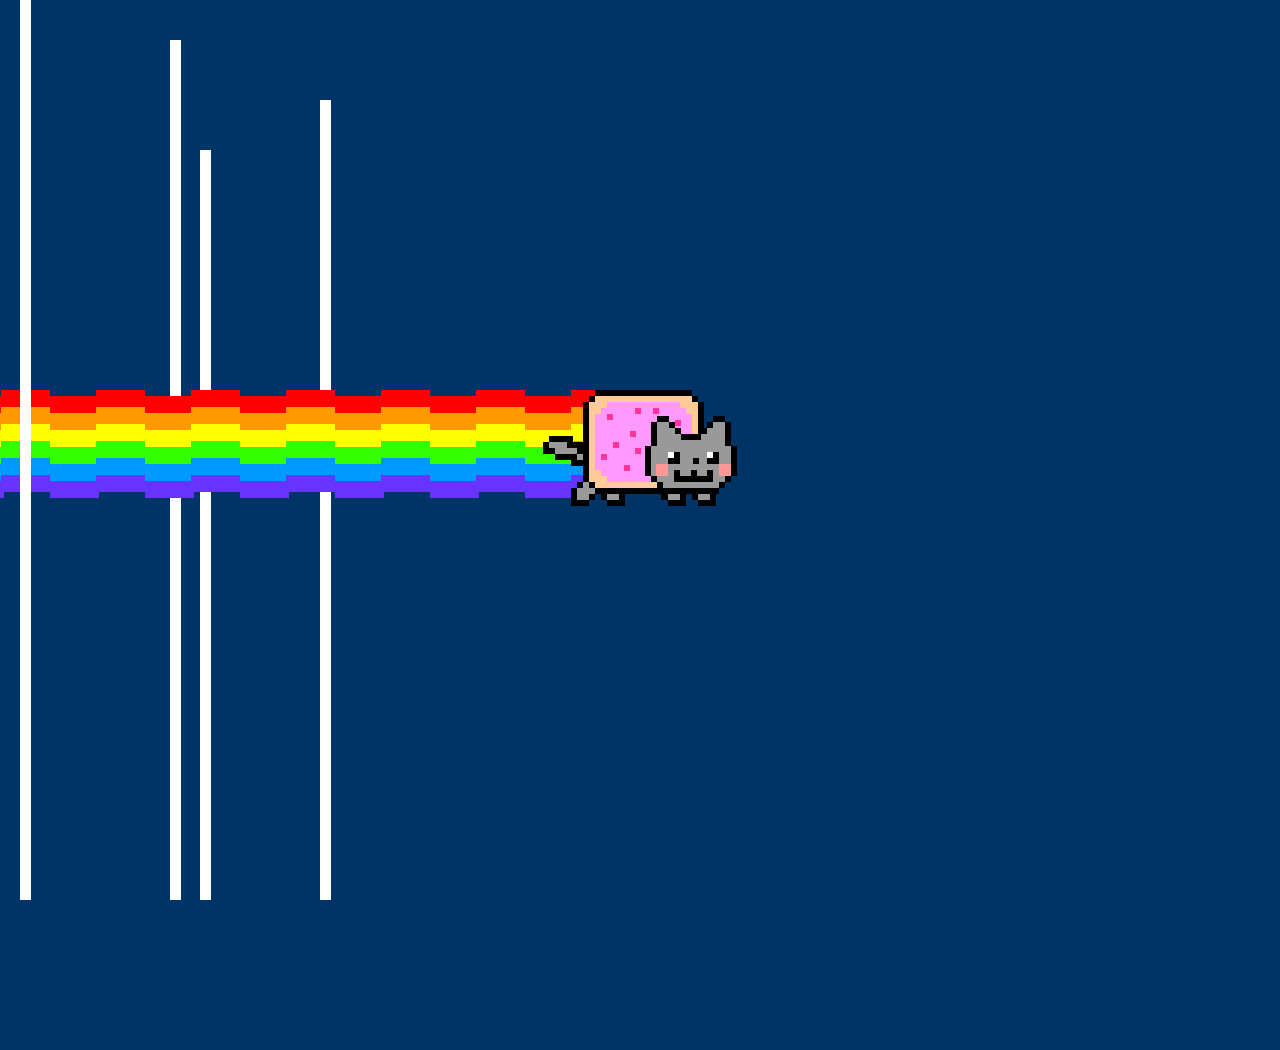
<file: jocs/nyan/index.html>
<!DOCTYPE HTML>
<html lang="en-US">
<head>
	<meta charset="UTF-8">
	<title>NyanCatles</title>

	<link rel="icon" href="favicon.ico" />
	<link rel="stylesheet" href="css/nyan.css"/>
</head>
<body>
	<div class="sparks-combo">
		<div class="spark"></div>
		<div class="spark"></div>
		<div class="spark"></div>
		<div class="spark"></div>
	</div>

	<div id="wave-a" class="hot rainbow"></div>
	<div id="wave-a" class="cold rainbow"></div>

	<div id="wave-b" class="hot rainbow"></div>
	<div id="wave-b" class="cold rainbow"></div>

	<div id="nyan-cat" class="frame1">
		<div id="tail"></div>

		<div id="paws"></div>

		<div id="pop-tarts-body">
			<div id="pop-tarts-body-cream"></div>
		</div>

		<div id="head">
			<div id="face"></div>
		</div>
	</div>

	<audio autoplay="true" loop="true" src="https://www.nyan.cat/music/original.mp3"></audio>

	<script src="js/nyan.js"></script>
</body>
</html>
</file>
<file: jocs/nyan/css/nyan.css>
@font-face {
  font-family: 'octicons';
  src: url('../font/octicons.eot?#iefix') format('embedded-opentype'), url('../font/octicons.woff') format('woff'), url('../font/octicons.ttf') format('truetype'), url('../font/octicons.svg#octicons') format('svg');
  font-weight: normal;
  font-style: normal;
}
html,
body {
  width: 100%;
  height: 100%;
  margin: 0;
  padding: 0;
  background: #036;
  overflow: hidden;
}
body {
  font: 13px/1.4 Helvetica, arial, freesans, clean, sans-serif, "Segoe UI Emoji", "Segoe UI Symbol";
}
.repo {
  position: absolute;
  top: 0;
  right: 0;
  color: black;
  background: white;
  padding: 6px 6px;
  outline: none;
  z-index: 4;
}
.repo i {
  float: left;
  cursor: pointer;
}
.repo span {
  float: left;
  padding-left: 0;
  line-height: 32px;
  overflow: hidden;
  width: 0;
  max-width: 0;
  white-space: nowrap;
  transition: max-width 1s;
}
.repo:hover span {
  padding-left: 6px;
  width: auto;
  max-width: 200px;
}
.octicon {
  font: normal normal 32px octicons;
  line-height: 1;
  display: inline-block;
  text-decoration: none;
  -webkit-font-smoothing: antialiased;
  -moz-osx-font-smoothing: grayscale;
  -webkit-user-select: none;
  -moz-user-select: none;
  -ms-user-select: none;
  user-select: none;
  cursor: default;
}
.octicon-mark-github:before {
  content: '\f00a';
}
/* nyan cat! */
#nyan-cat {
  position: absolute;
  width: 194px;
  height: 122px;
  top: 50%;
  left: 50%;
  margin-top: -60px;
  margin-left: -97px;
  z-index: 2;
}
#nyan-cat.frame1,
#nyan-cat.frame2 {
  margin-top: -54px;
}
/* pop-tarts body */
#pop-tarts-body {
  border: solid black;
  border-width: 6px 0;
  width: 97px;
  height: 92px;
  position: absolute;
  left: 52px;
  top: 0;
}
#pop-tarts-body:after {
  content: '';
  border: solid black;
  border-width: 0 6px;
  width: 109px;
  height: 80px;
  position: absolute;
  top: 6px;
  left: -12px;
}
#pop-tarts-body:before {
  content: '';
  position: absolute;
  left: -6px;
  top: 0;
  width: 109px;
  height: 92px;
  background: linear-gradient(black, black) no-repeat, linear-gradient(black, black) no-repeat, linear-gradient(black, black) no-repeat, linear-gradient(black, black) no-repeat;
  background-color: #fc9;
  background-size: 6px 6px;
  background-position: 0 0, 103px 0, 0 86px, 103px 86px;
}
#pop-tarts-body-cream {
  position: absolute;
  width: 100%;
  height: 80px;
  top: 6px;
  left: 0;
  background: linear-gradient(#f39, #f39) no-repeat, linear-gradient(#f39, #f39) no-repeat, linear-gradient(#f39, #f39) no-repeat, linear-gradient(#f39, #f39) no-repeat, linear-gradient(#f39, #f39) no-repeat, linear-gradient(#f39, #f39) no-repeat, linear-gradient(#f39, #f39) no-repeat, linear-gradient(#f39, #f39) no-repeat, linear-gradient(#f39, #f39) no-repeat, linear-gradient(#f39, #f39) no-repeat;
  background-color: #f9f;
  background-size: 6px 6px;
  background-position: 12px 12px, 40px 6px, 58px 6px, 35px 29px, 80px 18px, 18px 40px, 40px 46px, 6px 52px, 29px 63px;
}
#pop-tarts-body-cream:before {
  content: '';
  position: absolute;
  width: 100%;
  height: 100%;
  left: 0;
  top: 0;
  background: linear-gradient(#fc9, #fc9) no-repeat, linear-gradient(#fc9, #fc9) no-repeat, linear-gradient(#fc9, #fc9) no-repeat, linear-gradient(#fc9, #fc9) no-repeat, linear-gradient(#fc9, #fc9) no-repeat, linear-gradient(#fc9, #fc9) no-repeat, linear-gradient(#fc9, #fc9) no-repeat, linear-gradient(#fc9, #fc9) no-repeat;
  background-size: 12px 6px, 12px 6px, 12px 6px, 12px 6px, 6px 12px, 6px 12px, 6px 12px, 6px 12px;
  background-position: 0 0, 85px 0, 0 74px, 85px 74px, 0 0, 91px 0, 0 68px, 91px 68px;
}
/* pseudo elems */
#head:before,
#head:after,
#tail:before,
#nyan-cat:before,
#paws:before,
#face:before {
  content: '';
  position: absolute;
}
.sparks-combo {
  height: 300px;
  width: 200%;
  position: relative;
  animation: woosh 700ms 0ms linear infinite both;
}
.spark {
  z-index: 1;
  position: absolute;
  width: 100%;
  height: 100%;
  background-color: transparent;
  background: linear-gradient(to right, white 0px, white 6px, transparent 6px, transparent 400px) repeat-x, linear-gradient(to right, white 0px, white 6px, transparent 6px, transparent 400px) repeat-x, linear-gradient(to right, white 0px, white 6px, transparent 6px, transparent 400px) repeat-x, linear-gradient(to right, white 0px, white 6px, transparent 6px, transparent 400px) repeat-x;
}
.spark:before {
  background: linear-gradient(to right, white 0px, white 5px, transparent 5px, transparent 400px) repeat-x, linear-gradient(to right, white 0px, white 5px, transparent 5px, transparent 400px) repeat-x, linear-gradient(to right, white 0px, white 5px, transparent 5px, transparent 400px) repeat-x, linear-gradient(to right, white 0px, white 5px, transparent 5px, transparent 400px) repeat-x;
}
.spark:after {
  background: linear-gradient(to right, white 0px, white 6px, transparent 6px, transparent 400px) repeat-x, linear-gradient(to right, white 0px, white 6px, transparent 6px, transparent 400px) repeat-x, linear-gradient(to right, white 0px, white 11px, transparent 11px, transparent 400px) repeat-x, linear-gradient(to right, white 0px, white 11px, transparent 11px, transparent 400px) repeat-x;
}
.spark:before,
.spark:after {
  content: '';
  position: absolute;
  width: 100%;
  height: 100%;
  background-color: transparent;
}
.spark:nth-child(1) {
  z-index: 3;
  top: 0;
  left: 20px;
  animation: sparkly 700ms 0ms steps(1) infinite both;
}
.spark:nth-child(1):before {
  animation: sparkly-before 700ms 0ms steps(1) infinite both;
}
.spark:nth-child(1):after {
  animation: sparkly-after 700ms 0ms steps(1) infinite both;
}
.spark:nth-child(2) {
  top: 40px;
  left: 170px;
  animation: sparkly 700ms 200ms steps(1) infinite both;
}
.spark:nth-child(2):before {
  animation: sparkly-before 700ms 200ms steps(1) infinite both;
}
.spark:nth-child(2):after {
  animation: sparkly-after 700ms 200ms steps(1) infinite both;
}
.spark:nth-child(3) {
  top: 100px;
  left: 320px;
  animation: sparkly 700ms 400ms steps(1) infinite both;
}
.spark:nth-child(3):before {
  animation: sparkly-before 700ms 400ms steps(1) infinite both;
}
.spark:nth-child(3):after {
  animation: sparkly-after 700ms 400ms steps(1) infinite both;
}
.spark:nth-child(4) {
  top: 150px;
  left: 200px;
  animation: sparkly 700ms 600ms steps(1) infinite both;
}
.spark:nth-child(4):before {
  animation: sparkly-before 700ms 600ms steps(1) infinite both;
}
.spark:nth-child(4):after {
  animation: sparkly-after 700ms 600ms steps(1) infinite both;
}
@keyframes woosh {
  0% {
    left: 0px;
  }
  100% {
    left: -400px;
  }
}
@keyframes sparkly {
  0% {
    background-size: 400px 6px, 0 0, 0 0, 0 0;
    background-position: 17px 17px, 0 0, 0 0, 0 0;
  }
  16% {
    background-size: 400px 6px, 400px 6px, 400px 6px, 400px 6px;
    background-position: 17px 0, 34px 17px, 17px 34px, 0 17px;
  }
  33% {
    background-size: 400px 6px, 400px 6px, 400px 6px, 400px 6px;
    background-position: 17px 0, 34px 17px, 17px 34px, 0 17px;
  }
  50% {
    background-size: 400px 6px, 0 0, 0 0, 0 0;
    background-position: 17px 17px, 0 0, 0 0, 0 0;
  }
  66% {
    background-size: 400px 11px, 400px 11px, 0 0, 0 0;
    background-position: 17px 6px, 17px 23px, 0 0, 0 0;
  }
  83% {
    background-size: 0 0, 0 0, 400px 5px, 400px 5px;
    background-position: 0 0, 0 0, 11px 17px, 22px 17px;
  }
  100% {
    background-size: 400px 6px, 0 0, 0 0, 0 0;
    background-position: 17px 17px, 0 0, 0 0, 0 0;
  }
}
@keyframes sparkly-before {
  0% {
    background-size: 0 0, 0 0, 0 0, 0 0;
    background-position: 0 0, 0 0, 0 0, 0 0;
  }
  16% {
    background-size: 0 0, 0 0, 0 0, 0 0;
    background-position: 0 0, 0 0, 0 0, 0 0;
  }
  33% {
    background-size: 400px 5px, 400px 5px, 400px 5px, 400px 5px;
    background-position: 6px 6px, 29px 6px, 29px 29px, 6px 29px;
  }
  50% {
    background-size: 0 0, 0 0, 0 0, 0 0;
    background-position: 0 0, 0 0, 0 0, 0 0;
  }
  66% {
    background-size: 0 0, 0 0, 0 0, 0 0;
    background-position: 0 0, 0 0, 0 0, 0 0;
  }
  83% {
    background-size: 0 0, 0 0, 400px 5px, 400px 5px;
    background-position: 0 0, 0 0, 17px 12px, 17px 22px;
  }
  100% {
    background-size: 0 0, 0 0, 0 0, 0 0;
    background-position: 0 0, 0 0, 0 0, 0 0;
  }
}
@keyframes sparkly-after {
  0% {
    background-size: 0 0, 0 0, 0 0, 0 0;
    background-position: 0 0, 0 0, 0 0, 0 0;
  }
  16% {
    background-size: 0 0, 0 0, 0 0, 0 0;
    background-position: 0 0, 0 0, 0 0, 0 0;
  }
  33% {
    background-size: 0 0, 0 0, 0 0, 0 0;
    background-position: 0 0, 0 0, 0 0, 0 0;
  }
  50% {
    background-size: 400px 11px, 400px 11px, 400px 6px, 400px 6px;
    background-position: 17px 0, 17px 29px, 0 17px, 29px 17px;
  }
  66% {
    background-size: 0 0, 0 0, 400px 6px, 400px 6px;
    background-position: 0 0, 0 0, 6px 17px, 23px 17px;
  }
  83% {
    background-size: 0 0, 0 0, 0 0, 0 0;
    background-position: 0 0, 0 0, 0 0, 0 0;
  }
  100% {
    background-size: 0 0, 0 0, 0 0, 0 0;
    background-position: 0 0, 0 0, 0 0, 0 0;
  }
}
.rainbow {
  background: none;
  height: 102px;
  width: 50%;
  position: absolute;
  top: 50%;
  right: 50%;
  margin-right: 45px;
  z-index: 2;
}
.hot:after,
.hot:before,
.cold:after,
.cold:before {
  content: "";
  position: absolute;
  left: 0;
  right: 0;
  height: 50%;
}
.hot:after,
.hot:before {
  top: 0;
}
.cold:after,
.cold:before {
  bottom: 0;
}
#wave-a {
  margin-top: -54px;
  animation: wavy 700ms 0ms steps(2) infinite both;
}
#wave-b {
  margin-top: -60px;
  animation: wavy 700ms 350ms steps(2) infinite both;
}
/* red */
.hot {
  background-image: linear-gradient(to right, #f00 49px, transparent 49px, transparent 92px);
}
/* orange */
.hot:after {
  background-image: linear-gradient(to right, #f90 49px, transparent 49px, transparent 92px);
}
/* yellow */
.hot:before {
  background-image: linear-gradient(to right, #ff0 49px, transparent 49px, transparent 92px);
}
/* green */
.cold:after {
  background-image: linear-gradient(to right, #3f0 49px, transparent 49px, transparent 92px);
  background-position: left top;
}
/* blue */
.cold:before {
  background-image: linear-gradient(to right, #09f 49px, transparent 49px, transparent 92px);
}
/* purple */
.cold {
  background-image: linear-gradient(to right, #63f 49px, transparent 49px, transparent 92px);
}
.rainbow,
.hot:after,
.hot:before,
.cold:after,
.cold:before {
  background-size: 95px 17px;
  background-repeat: repeat-x;
}
#wave-a.hot,
#wave-a.cold:after {
  background-position: left top;
}
#wave-a.hot:after,
#wave-a.cold:before {
  background-position: left center;
}
#wave-a.hot:before,
#wave-a.cold {
  background-position: left bottom;
}
#wave-b.hot,
#wave-b.cold:after {
  background-position: 46px top;
}
#wave-b.hot:after,
#wave-b.cold:before {
  background-position: 46px center;
}
#wave-b.hot:before,
#wave-b.cold {
  background-position: 46px bottom;
}
@keyframes wavy {
  0% {
    margin-top: -54px;
  }
  100% {
    margin-top: -60px;
  }
}
/* head */
#head {
  width: 80px;
  height: 30px;
  border: solid black;
  border-width: 0 6px;
  background: #999;
  position: absolute;
}
/* #head:before = left ear | #head:after = right ear */
#head:before,
#head:after {
  width: 40px;
  height: 30px;
  top: -30px;
  background: linear-gradient(black, black) no-repeat, linear-gradient(black, black) no-repeat, linear-gradient(black, black) no-repeat, linear-gradient(black, black) no-repeat, linear-gradient(black, black) no-repeat, linear-gradient(#999, #999) no-repeat, linear-gradient(#999, #999) no-repeat, linear-gradient(#999, #999) no-repeat, linear-gradient(#999, #999) no-repeat;
  background-size: 6px 24px, 12px 6px, 12px 6px, 6px 6px, 6px 6px, 12px 30px, 12px 12px, 12px 6px, 6px 6px;
  background-position: 0 6px, 6px 0, 30px 18px, 18px 6px, 24px 12px, 6px 6px, 18px 18px, 30px 24px, 18px 12px;
}
#head:after {
  right: 0;
  transform: scaleX(-1);
  -webkit-transform: scaleX(-1);
}
#face {
  width: 80px;
  height: 100%;
  position: absolute;
  top: 6px;
  background: linear-gradient(white, white) no-repeat, linear-gradient(white, white) no-repeat, linear-gradient(#f99, #f99) no-repeat, linear-gradient(#f99, #f99) no-repeat, linear-gradient(black, black) no-repeat, linear-gradient(black, black) no-repeat, linear-gradient(black, black) no-repeat, linear-gradient(black, black) no-repeat, linear-gradient(black, black) no-repeat, linear-gradient(black, black) no-repeat;
  background-size: 6px 6px, 6px 6px, 12px 12px, 12px 12px, 12px 12px, 12px 12px, 6px 6px, 6px 6px, 6px 6px, 6px 6px;
  background-position: 17px 0, 56px 0, 5px 12px, 68px 12px, 17px 0, 56px 0, 42px 6px, 23px 18px, 40px 18px, 56px 18px;
}
/* #face:before = chin */
#face:before {
  bottom: -12px;
  width: 100%;
  height: 18px;
  background: linear-gradient(black, black) no-repeat, linear-gradient(black, black) no-repeat, linear-gradient(black, black) no-repeat, linear-gradient(black, black) no-repeat, linear-gradient(black, black) no-repeat, linear-gradient(black, black) no-repeat, linear-gradient(#999, #999) no-repeat, linear-gradient(#999, #999) no-repeat;
  background-size: 6px 6px, 6px 6px, 6px 6px, 6px 6px, 56px 6px, 39px 6px, 68px 6px, 56px 6px;
  background-position: 0 0, 6px 6px, 74px 0, 68px 6px, 12px 12px, 23px 0, 6px 0, 12px 6px;
}
/* FRAME 1 AND 5 */
.frame1 #head,
.frame5 #head {
  bottom: 36px;
  right: 0;
}
/* FRAMES 2 AND 3 AND 4 */
.frame2 #head,
.frame3 #head,
.frame4 #head {
  bottom: 36px;
  right: -6px;
}
/* FRAME 6 */
.frame6 #head {
  bottom: 42px;
  right: 0;
}
/* paws */
#paws {
  width: 156px;
  height: 30px;
  position: absolute;
  bottom: 0;
  left: 24px;
}
/* FRAME 1 */
.frame1 #paws {
  background: linear-gradient(black, black) no-repeat, linear-gradient(black, black) no-repeat, linear-gradient(black, black) no-repeat, linear-gradient(black, black) no-repeat, linear-gradient(black, black) no-repeat, linear-gradient(black, black) no-repeat, linear-gradient(black, black) no-repeat, linear-gradient(black, black) no-repeat;
  background-size: 18px 18px;
  background-position: 4px 6px, 10px 0, 34px 0, 40px 6px, 94px 0px, 101px 6px, 125px 0px, 131px 6px;
}
.frame1 #paws:before {
  width: 100%;
  height: 100%;
  background: linear-gradient(#999, #999) no-repeat, linear-gradient(#999, #999) no-repeat, linear-gradient(#999, #999) no-repeat, linear-gradient(#999, #999) no-repeat, linear-gradient(#999, #999) no-repeat;
  background-size: 12px 12px, 12px 12px, 12px 12px, 12px 12px, 6px 6px;
  background-position: 10px 6px, 40px 6px, 101px 6px, 131px 6px, 22px 6px;
}
/* FRAMES 2 AND 4 */
.frame2 #paws,
.frame4 #paws {
  background: linear-gradient(black, black) no-repeat, linear-gradient(black, black) no-repeat, linear-gradient(black, black) no-repeat, linear-gradient(black, black) no-repeat, linear-gradient(black, black) no-repeat, linear-gradient(black, black) no-repeat, linear-gradient(black, black) no-repeat, linear-gradient(black, black) no-repeat;
  background-size: 18px 18px;
  background-position: 10px 6px, 16px 0, 40px 0, 46px 6px, 95px 0, 101px 6px, 125px 0, 131px 6px;
}
.frame2 #paws:before,
.frame4 #paws:before {
  width: 100%;
  height: 100%;
  background: linear-gradient(#999, #999) no-repeat, linear-gradient(#999, #999) no-repeat, linear-gradient(#999, #999) no-repeat, linear-gradient(#999, #999) no-repeat;
  background-size: 12px 12px;
  background-position: 16px 6px, 46px 6px, 101px 6px, 131px 6px;
}
/* FRAME 3 */
.frame3 #paws {
  background: linear-gradient(black, black) no-repeat, linear-gradient(black, black) no-repeat, linear-gradient(black, black) no-repeat, linear-gradient(black, black) no-repeat, linear-gradient(black, black) no-repeat, linear-gradient(black, black) no-repeat, linear-gradient(black, black) no-repeat, linear-gradient(black, black) no-repeat;
  background-size: 18px 18px;
  background-position: 16px 6px, 22px 0px, 46px 0px, 52px 6px, 100px 0px, 106px 6px, 131px 0px, 137px 6px;
}
.frame3 #paws:before {
  width: 100%;
  height: 100%;
  background: linear-gradient(#999, #999) no-repeat, linear-gradient(#999, #999) no-repeat, linear-gradient(#999, #999) no-repeat, linear-gradient(#999, #999) no-repeat;
  background-size: 12px 12px;
  background-position: 22px 6px, 52px 6px, 106px 6px, 137px 6px;
}
/* FRAME 5 AND 6 */
.frame5 #paws,
.frame6 #paws {
  background: linear-gradient(black, black) no-repeat, linear-gradient(black, black) no-repeat, linear-gradient(black, black) no-repeat, linear-gradient(black, black) no-repeat, linear-gradient(black, black) no-repeat, linear-gradient(black, black) no-repeat, linear-gradient(black, black) no-repeat, linear-gradient(black, black) no-repeat;
  background-size: 18px 18px;
  background-position: 4px 6px, 10px 0, 34px 0, 40px 6px, 94px 0px, 101px 6px, 125px 0px, 131px 6px;
}
.frame5 #paws:before,
.frame6 #paws:before {
  width: 100%;
  height: 100%;
  background: linear-gradient(#999, #999) no-repeat, linear-gradient(#999, #999) no-repeat, linear-gradient(#999, #999) no-repeat, linear-gradient(#999, #999) no-repeat, linear-gradient(#999, #999) no-repeat;
  background-size: 12px 12px;
  background-position: 10px 6px, 16px 0, 40px 6px, 101px 6px, 131px 6px;
}
/* FRAME 6 */
.frame6 #paws {
  background-position: 4px 6px, 10px 0, 40px 0, 34px 6px, 101px 0px, 95px 6px, 125px 0px, 131px 6px;
}
/* tail */
#tail {
  width: 40px;
  height: 54px;
  position: absolute;
  left: 0;
  top: 40px;
}
/* FRAME 1 */
.frame1 #tail {
  background: linear-gradient(black, black) no-repeat, linear-gradient(black, black) no-repeat, linear-gradient(black, black) no-repeat, linear-gradient(black, black) no-repeat, linear-gradient(black, black) no-repeat;
  background-size: 23px 18px;
  background-position: 6px 0, 11px 6px, 17px 11px, 23px 17px, 34px 23px;
}
.frame1 #tail:before {
  left: 11px;
  top: 6px;
  width: 29px;
  height: 23px;
  background: linear-gradient(#999, #999) no-repeat, linear-gradient(#999, #999) no-repeat, linear-gradient(#999, #999) no-repeat, linear-gradient(#999, #999) no-repeat;
  background-size: 11px 6px;
  background-position: 0 0, 6px 6px, 12px 12px, 18px 18px, 24px 24px;
}
/* FRAMES 2 AND 6 */
.frame2 #tail,
.frame6 #tail {
  background: linear-gradient(black, black) no-repeat, linear-gradient(black, black) no-repeat, linear-gradient(black, black) no-repeat, linear-gradient(black, black) no-repeat;
  background-size: 11px 23px, 11px 23px, 11px 23px, 6px 11px;
  background-position: 12px 6px, 18px 12px, 29px 17px, 6px 12px;
}
.frame2 #tail:before,
.frame6 #tail:before {
  width: 28px;
  height: 23px;
  left: 12px;
  top: 12px;
  background: linear-gradient(#999, #999) no-repeat, linear-gradient(#999, #999) no-repeat, linear-gradient(#999, #999) no-repeat, linear-gradient(#999, #999) no-repeat, linear-gradient(#999, #999) no-repeat;
  background-size: 11px 6px;
  background-position: 0 0, 0 5px, 6px 11px, 17px 11px, 17px 17px;
}
/* FRAME 3 */
.frame3 #tail {
  background: linear-gradient(black, black) no-repeat, linear-gradient(black, black) no-repeat, linear-gradient(black, black) no-repeat, linear-gradient(black, black) no-repeat;
  background-size: 24px 12px, 24px 12px, 24px 12px, 6px 24px;
  background-position: 16px 24px, 4px 30px, 10px 36px, 34px 18px;
}
.frame3 #tail:before {
  width: 30px;
  height: 12px;
  top: 30px;
  right: 0;
  background: linear-gradient(#999, #999) no-repeat, linear-gradient(#999, #999) no-repeat;
  background-size: 24px 6px, 18px 6px;
  background-position: 6px 0, 0 6px;
}
/* FRAME 4 */
.frame4 #tail {
  background: linear-gradient(black, black) no-repeat, linear-gradient(black, black) no-repeat, linear-gradient(black, black) no-repeat, linear-gradient(black, black) no-repeat;
  background-size: 12px 24px, 12px 24px, 12px 24px, 6px 12px;
  background-position: 28px 18px, 16px 24px, 10px 30px, 4px 36px;
}
.frame4 #tail:before {
  width: 30px;
  height: 24px;
  top: 24px;
  right: 0;
  background: linear-gradient(#999, #999) no-repeat, linear-gradient(#999, #999) no-repeat, linear-gradient(#999, #999) no-repeat;
  background-size: 12px 12px, 12px 12px, 12px 6px;
  background-position: 18px 0, 0 12px, 6px 6px;
}
/* FRAME 5 */
.frame5 #tail {
  background: linear-gradient(black, black) no-repeat, linear-gradient(black, black) no-repeat, linear-gradient(black, black) no-repeat, linear-gradient(black, black) no-repeat, linear-gradient(black, black) no-repeat;
  background-size: 24px 18px, 24px 18px, 6px 12px, 6px 12px, 12px 6px;
  background-position: 6px 6px, 12px 12px, 0 12px, 36px 12px, 28px 30px;
}
.frame5 #tail:before {
  width: 34px;
  height: 18px;
  top: 12px;
  right: 0;
  background: linear-gradient(#999, #999) no-repeat, linear-gradient(#999, #999) no-repeat, linear-gradient(#999, #999) no-repeat;
  background-size: 18px 6px, 22px 6px, 6px 6px;
  background-position: 0 0, 6px 6px, 28px 12px;
}
</file>
